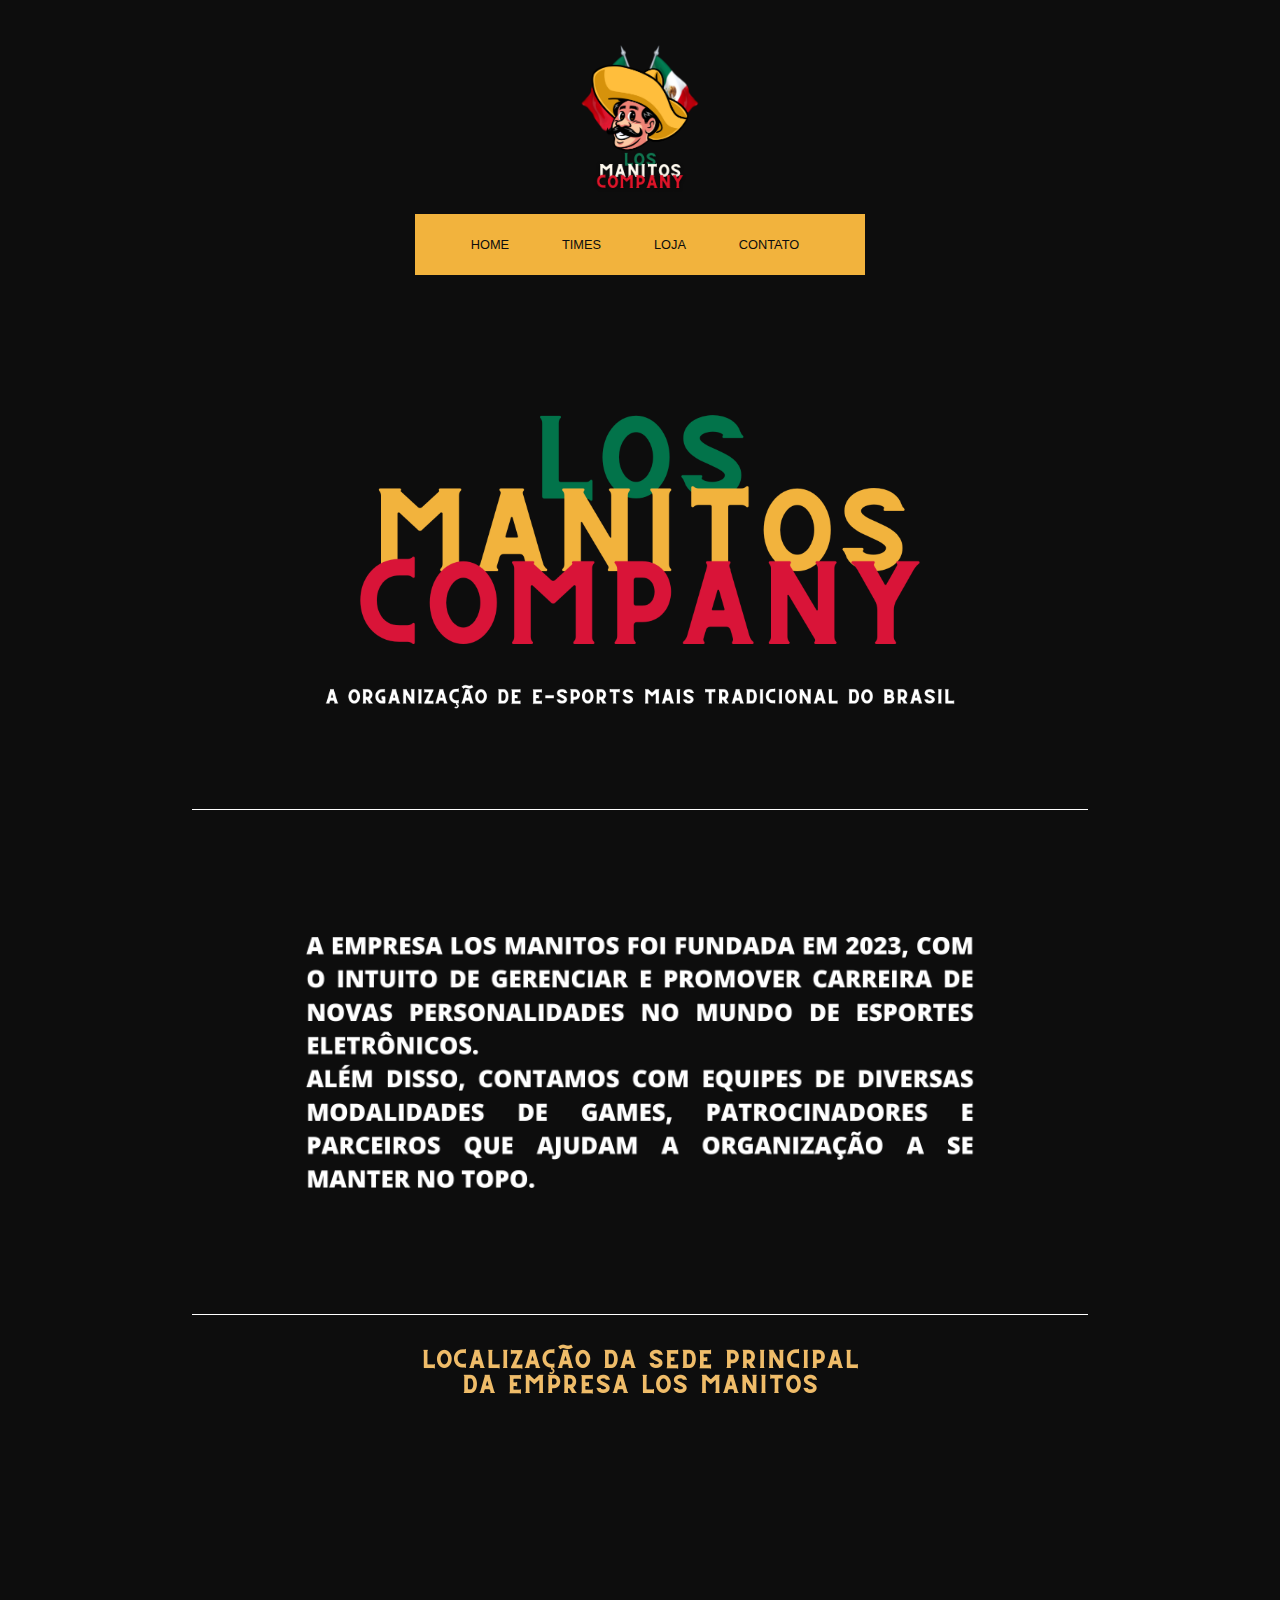
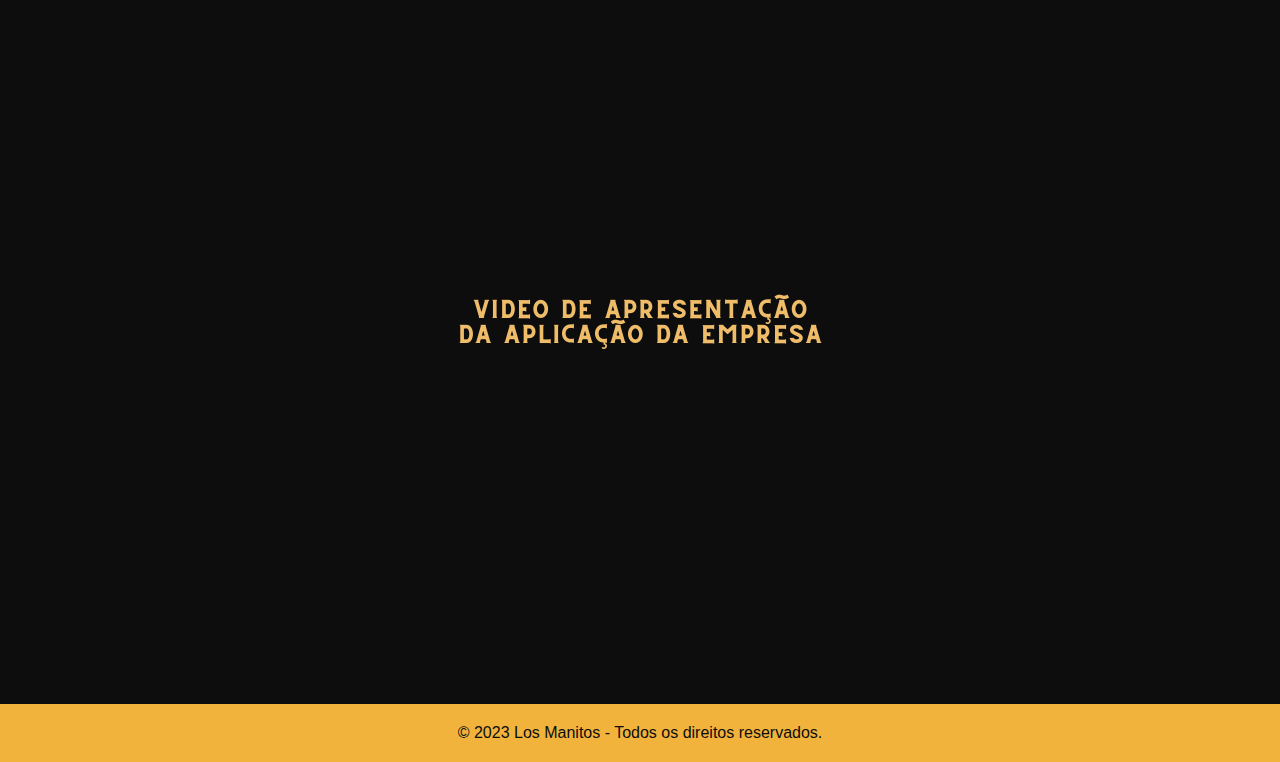
<file: index.html>
<!DOCTYPE html>
<html lang="pt-br">
<head>
    <meta charset="UTF-8">
    <meta name="viewport" content="width=device-width, initial-scale=1.0">
    <link rel="stylesheet" href="CSS/style.css">
    <link rel="icon" href="Logos/favicon.ico" type="png">
    <link rel="stylesheet" href="https://maxcdn.bootstrapcdn.com/font-awesome/4.5.0/css/font-awesome.min.css">
    <title>Los Manitos - Home</title>

</head>
<body>
    <header> <!--Início do header-->
        <img src="Logos/Logo.png" alt="Logo" id="logo">
        <div class="nav-container">
            <nav id="topo"><!--Início da barra de navegação-->
                <ul><!--Componentes do nav-->
                    <li><a href="index.html">HOME</a></li>
                    <li><a href="times.html">TIMES</a></li>
                    <li><a href="loja.html">LOJA</a></li>
                    <li><a href="contato.html">CONTATO</a></li>
                </ul>
            </nav><!--Fim da barra de navegação-->
        </div>
    </header><!--Fim do header-->
    <section class="conteudo"><!--Inicio do conteúdo-->
        <img src="Banners/Banner3.png" alt="Imagem Los Manitos" class="imglos">
        <img src="Banners/Banner1.png" alt="Imagem apresentação Los Manitos" class="imglos2">
    </section><!--Fim do conteúdo-->
    <!--Início da sessão mapa-->
    <img class="centro" src="Banners/bannerSede.png" alt="">
    <iframe class="centro mapa" src="https://www.google.com/maps/embed?pb=!1m18!1m12!1m3!1d3653.7444554125927!2d-46.468711925760054!3d-23.6850949787151!2m3!1f0!2f0!3f0!3m2!1i1024!2i768!4f13.1!3m3!1m2!1s0x94ce6bda294894d5%3A0x86b91d46e355bae4!2sR.%20Joaquim%20Pereira%20dos%20Santos%2C%20128%20-%20Vila%20Assis%20Brasil%2C%20Mau%C3%A1%20-%20SP%2C%2009360-660!5e0!3m2!1spt-BR!2sbr!4v1696712288331!5m2!1spt-BR!2sbr" style="border:0;" allowfullscreen="" loading="lazy" referrerpolicy="no-referrer-when-downgrade">
    </iframe> <!--Fim da sessão mapa-->
    <img class="centro" src="Banners/bannerVideo.png" alt="">
    <iframe class="centro video" src="https://www.youtube.com/embed/1La7aBPtRmc?si=utT2Jg9CXa9khXTS" title="YouTube video player" frameborder="0" allow="accelerometer; autoplay; clipboard-write; encrypted-media; gyroscope; picture-in-picture; web-share" allowfullscreen></iframe>
    <footer><!--Início do rodapé-->
        &copy; 2023 Los Manitos - Todos os direitos reservados.
    </footer><!--Fim do rodapé-->
</body>
</html>
</file>
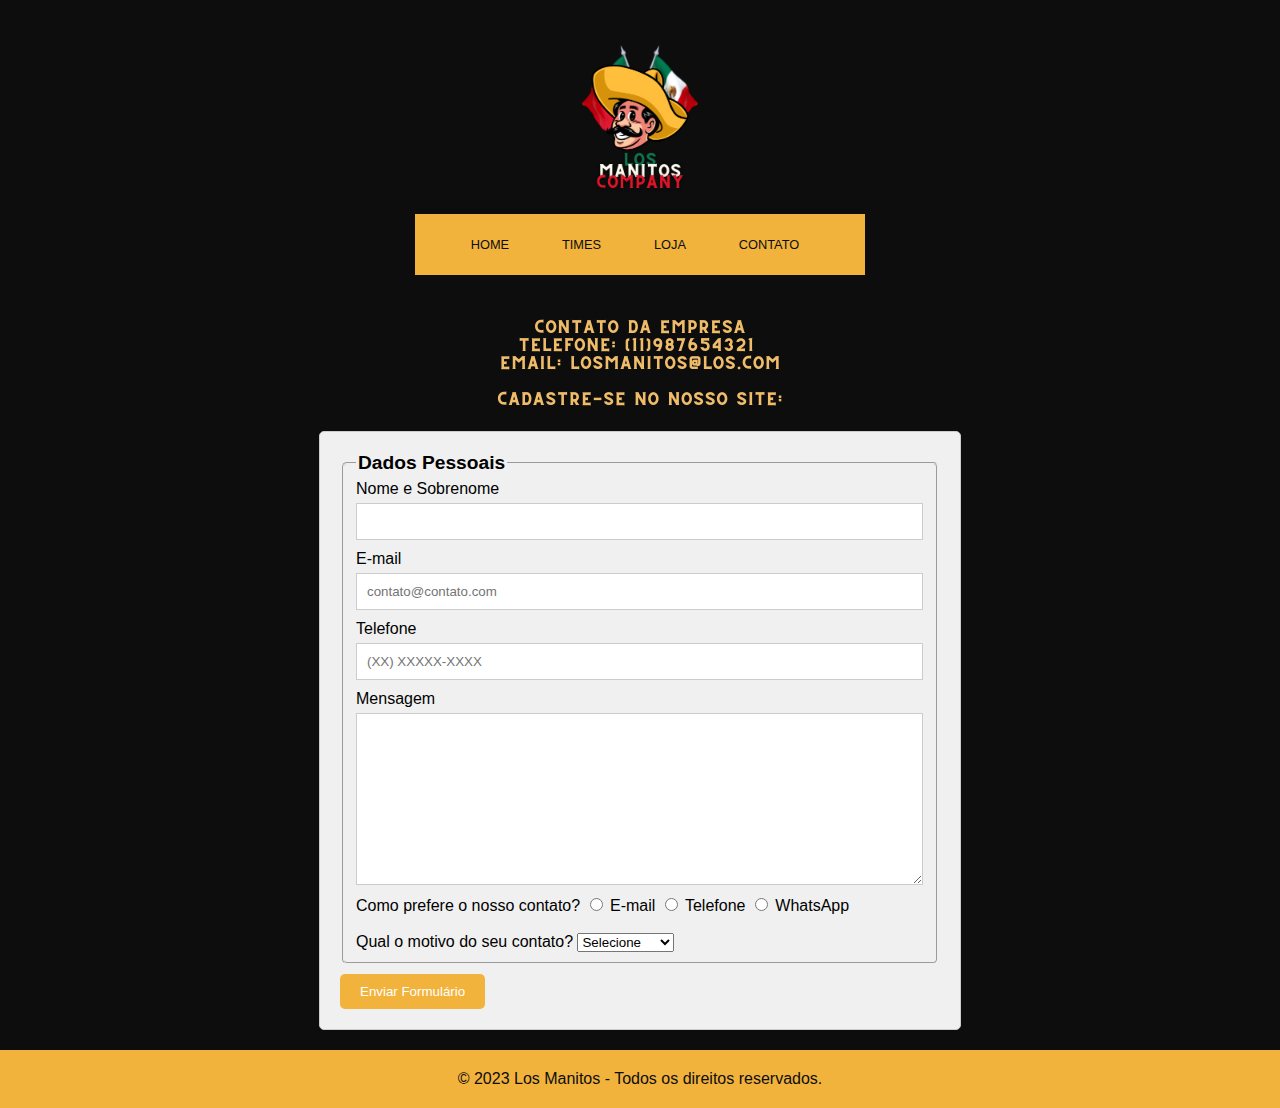
<file: contato.html>
<!DOCTYPE html>
<html lang="pt-br">
<head>
    <meta charset="UTF-8">
    <meta http-equiv="X-UA-Compatible" content="IE=edge">
    <meta name="viewport" content="width=device-width, initial-scale=1.0">
    <link rel="stylesheet" href="CSS/style.css">
    <link rel="icon" href="Logos/favicon.ico" type="png">
    <link rel="stylesheet" href="https://maxcdn.bootstrapcdn.com/font-awesome/4.5.0/css/font-awesome.min.css">
    <title>Los Manitos - Contato</title>
</head>
<body>
    <script src="Scripts/script.js"></script>
    <header> <!--Início do header-->
        <img src="Logos/Logo.png" alt="Logo" id="logo">
        <div class="nav-container">
            <nav id="topo"><!--Início da barra de navegação-->
                <ul><!--Componentes do nav-->
                    <li><a href="index.html">HOME</a></li>
                    <li><a href="times.html">TIMES</a></li>
                    <li><a href="loja.html">LOJA</a></li>
                    <li><a href="contato.html">CONTATO</a></li>
                </ul>
            </nav><!--Fim da barra de navegação-->
        </div>
    </header><!--Fim do header-->
    <main><!--Inicio do Main-->
        <section>
            <img class="bannerContato centro" src="Banners/bannerContato.png" alt="">
        </section>
        <section><!--Inicio do formulário-->
            <form name="formContato" method="get">
            <fieldset>
                <legend>Dados Pessoais</legend>
                <label for="nomesobrenome">Nome e Sobrenome</label>
                <input type="text" id="nomesobrenome" name="" class="input-padrao" required>

                <label for="email">E-mail</label>
                <input type="email" id="email" name="" class="input-padrao" required placeholder="contato@contato.com">

                <label for="telefone">Telefone</label>
                <input type="tel" id="telefone" name="" class="input-padrao" placeholder="(XX) XXXXX-XXXX">

                <label for="mensagem">Mensagem</label>
                <textarea name="" id="mensagem" cols="70" rows="10" class="input-padrao"></textarea>

                <label for="contato">Como prefere o nosso contato?
                    <input type="radio" value="radio-email" name="Contato"> E-mail
                    <input type="radio" value="radio-telefone" name="Contato"> Telefone
                    <input type="radio" value="radio-whatsapp" name="Contato"> WhatsApp
                </label>
                <br>
                <br>
                <label for="horario">Qual o motivo do seu contato?</label>
                <select>
                    <option>Selecione</option>
                    <option>Dúvida</option>
                    <option>Sugestão</option>
                    <option>Elogio</option>
                    <option>Reclamação</option>
                </select>
            </fieldset>
            <label><input type="submit" value="Enviar Formulário" class="enviar"></label>
        </form>
        </section><!--Fim do formulário-->
    </main><!--Fim do Main-->
    <footer><!--Início do rodapé-->
        &copy; 2023 Los Manitos - Todos os direitos reservados.
    </footer><!--Fim do rodapé-->
</body>
</html>
</file>
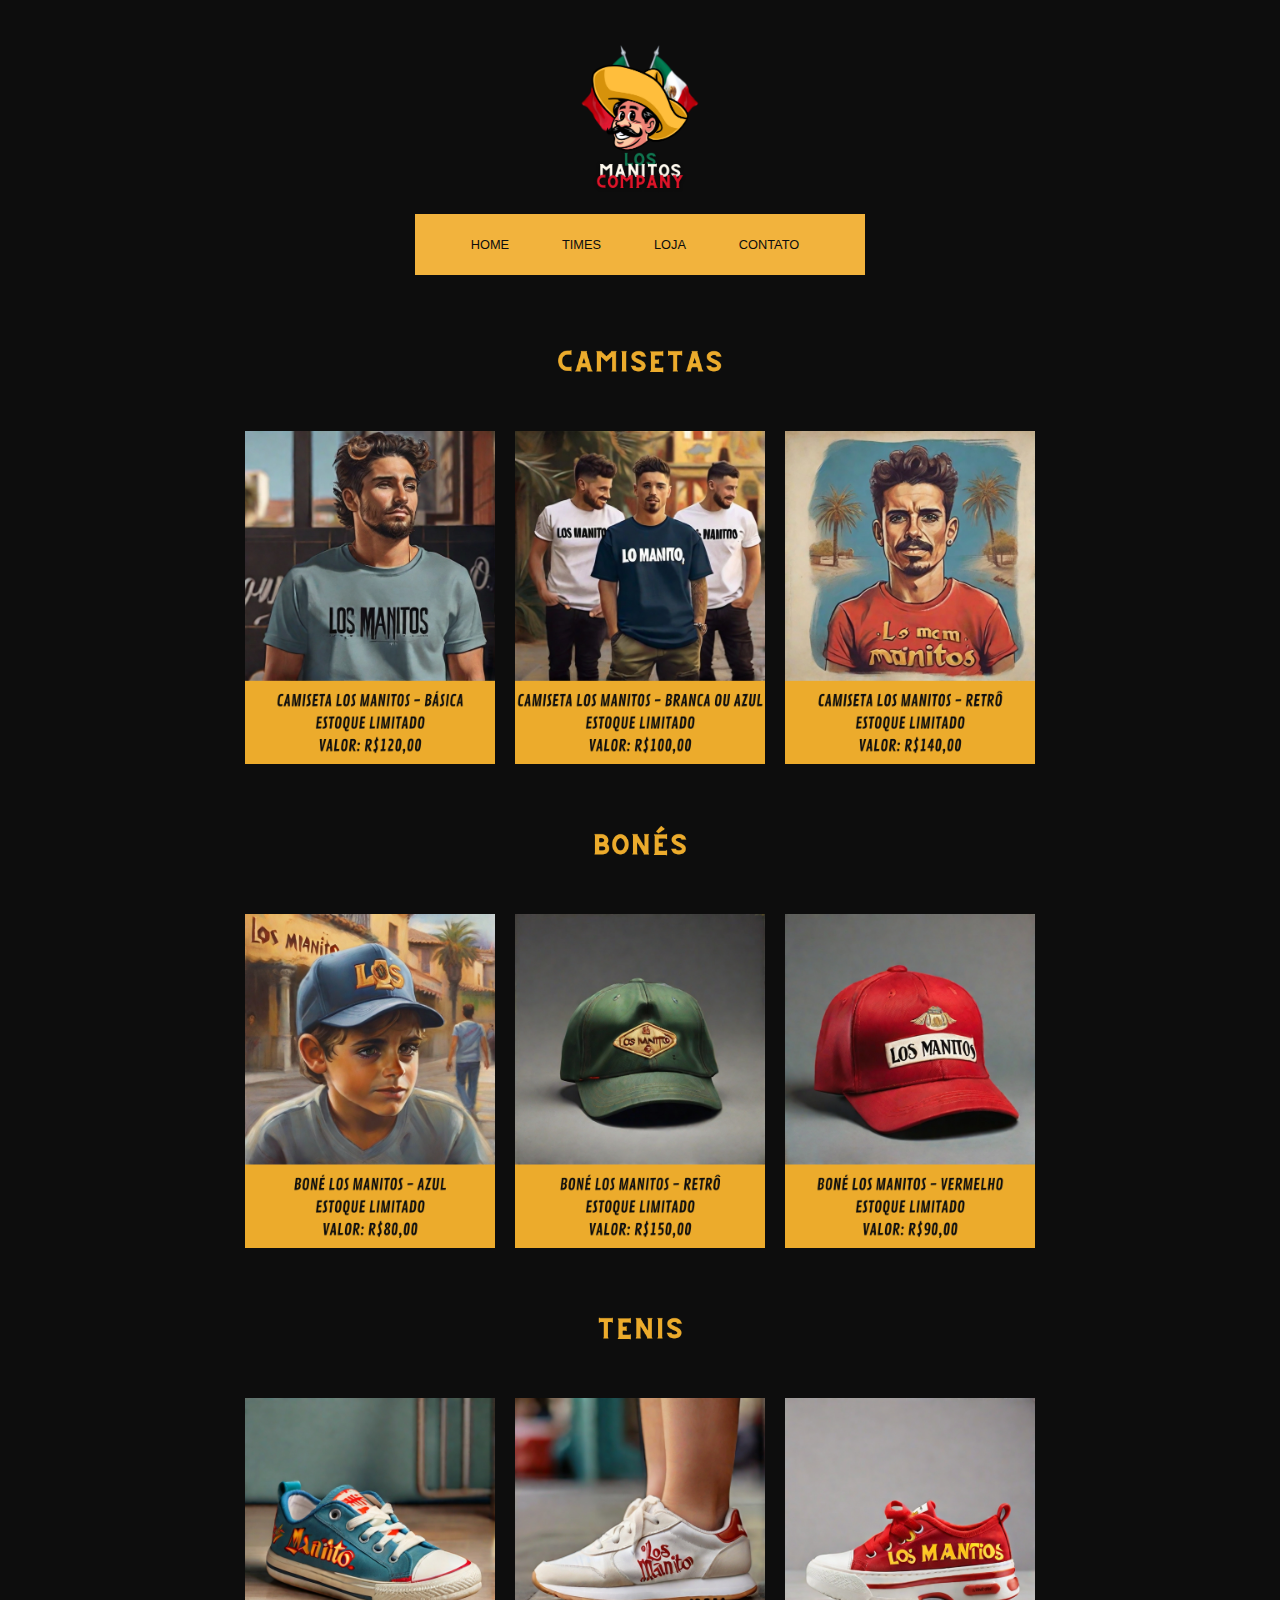
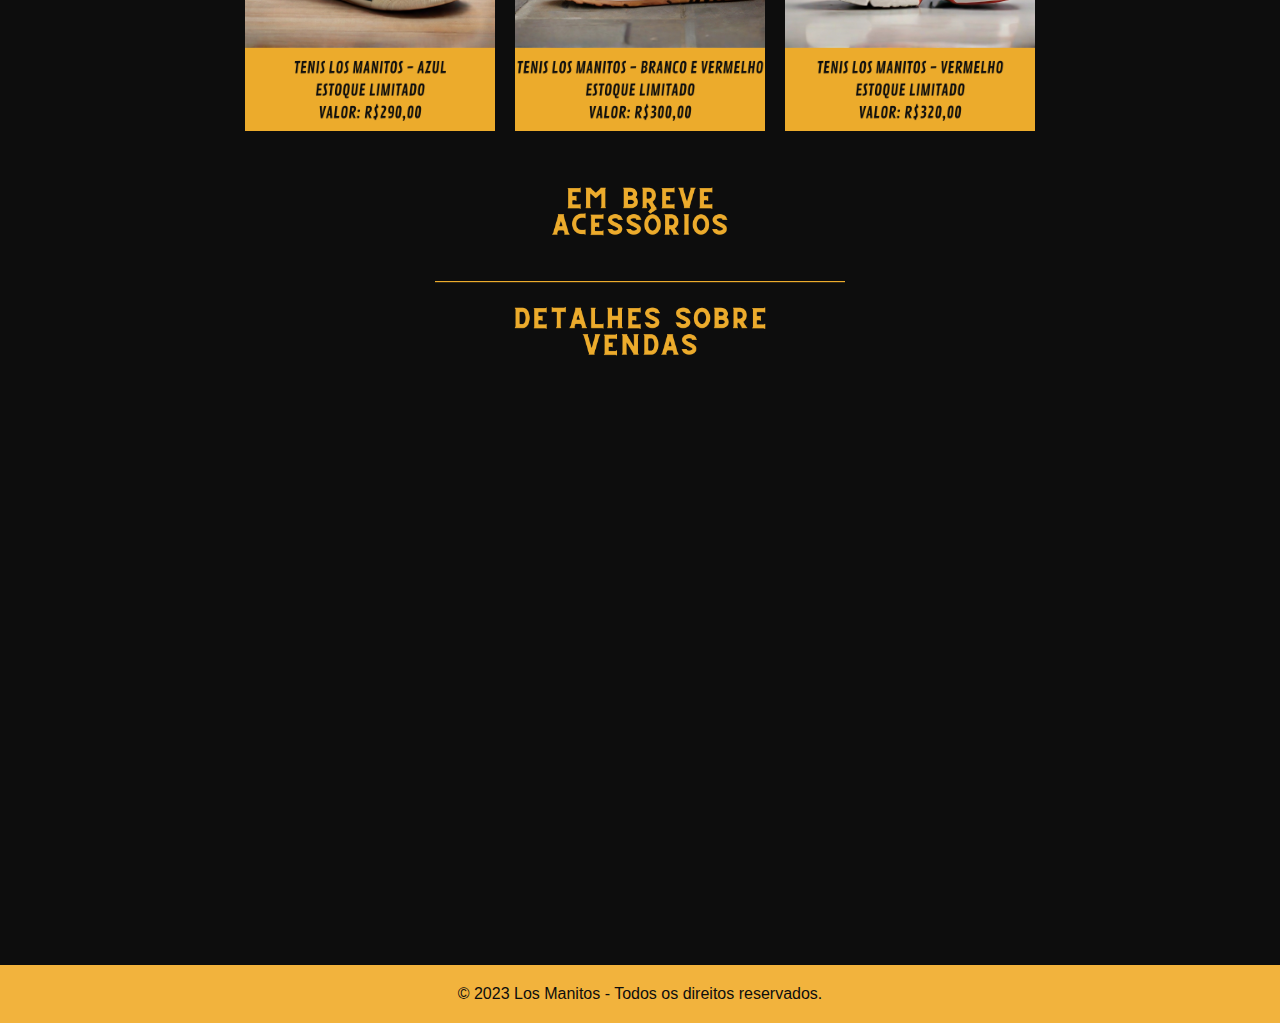
<file: loja.html>
<!DOCTYPE html>
<html lang="pt-br">
<head>
    <meta charset="UTF-8">
    <meta name="viewport" content="width=device-width, initial-scale=1.0">
    <link rel="stylesheet" href="CSS/style.css">
    <link rel="icon" href="Logos/favicon.ico" type="png">
    <link rel="stylesheet" href="https://maxcdn.bootstrapcdn.com/font-awesome/4.5.0/css/font-awesome.min.css">
    <title>Los Manitos - Loja</title>
</head>
<body>
    <script src="Scripts/script.js"></script>
    <header> <!--Início do header-->
        <img src="Logos/Logo.png" alt="Logo" id="logo">
        <div class="nav-container">
            <nav id="topo"><!--Início da barra de navegação-->
                <ul><!--Componentes do nav-->
                    <li><a href="index.html">HOME</a></li>
                    <li><a href="times.html">TIMES</a></li>
                    <li><a href="loja.html">LOJA</a></li>
                    <li><a href="contato.html">CONTATO</a></li>
                </ul>
            </nav><!--Fim da barra de navegação-->
            <section class="container1">
                <div class="banner1">
                  <!-- Banner 1 -->
                  <img src="Banners/camisetasBanner.png" alt="Banner 1">
                </div>
                <div class="products">
                  <!-- 3 produtos -->
                  <div class="product">
                    <img src="Banners/Camisa1.png" alt="Produto 1">
                  </div>
                  <div class="product">
                    <img src="Banners/Camisa2.png" alt="Produto 2">
                  </div>
                  <div class="product">
                    <img src="Banners/Camisa3.png" alt="Produto 3">
                  </div>
                </div>
                
                <div class="banner1">
                  <!-- Banner 2 -->
                  <img src="Banners/boneBanner.png" alt="Banner 2">
                </div>
                
                <div class="products1">
                  <!-- Outros 3 produtos -->
                  <div class="product">
                    <img src="Banners/Bone1.png" alt="Produto 4">
                  </div>
                  <div class="product">
                    <img src="Banners/Bone2.png" alt="Produto 5">
                  </div>
                  <div class="product">
                    <img src="Banners/Bone3.png" alt="Produto 6">
                  </div>
                </div>

                <div class="banner1">
                    <!-- Banner 2 -->
                    <img src="Banners/tenisBanner.png" alt="Banner 2">
                  </div>

                <div class="products1">
                    <!-- Outros 3 produtos -->
                    <div class="product">
                      <img src="Banners/Tenis1.png" alt="Produto 4">
                    </div>
                    <div class="product">
                      <img src="Banners/Tenis2.png" alt="Produto 5">
                    </div>
                    <div class="product">
                      <img src="Banners/Tenis3.png" alt="Produto 6">
                    </div>
                  </div>

                  <div class="banner1">
                    <!-- Banner 2 -->
                    <img src="Banners/EmBreveBanner.png" alt="Banner 2">
                  </div>

                  <div class="banner1">
                    <!-- Banner 2 -->
                    <img src="Banners/vendasBanner.png" alt="Banner 2">
                  </div>

                  <div class="outer-container">
                    <div class="dashboard-container">
                        <iframe class="dashboard" title="Report Section" src="https://app.powerbi.com/view?r=eyJrIjoiNmI3NGM1YjItNzcyNS00ZWE4LThmMWMtZjlkNzljMDg4ODBiIiwidCI6ImIxMDUxYzRiLTNiOTQtNDFhYi05NDQxLWU3M2E3MjM0MmZkZCJ9" allowFullScreen="true"></iframe>
                    </div>
                </div>
            </section>
        </div>
    </header><!--Fim do header-->
    <footer><!--Início do rodapé-->
        &copy; 2023 Los Manitos - Todos os direitos reservados.
    </footer><!--Fim do rodapé-->
</body>
</html>
</file>
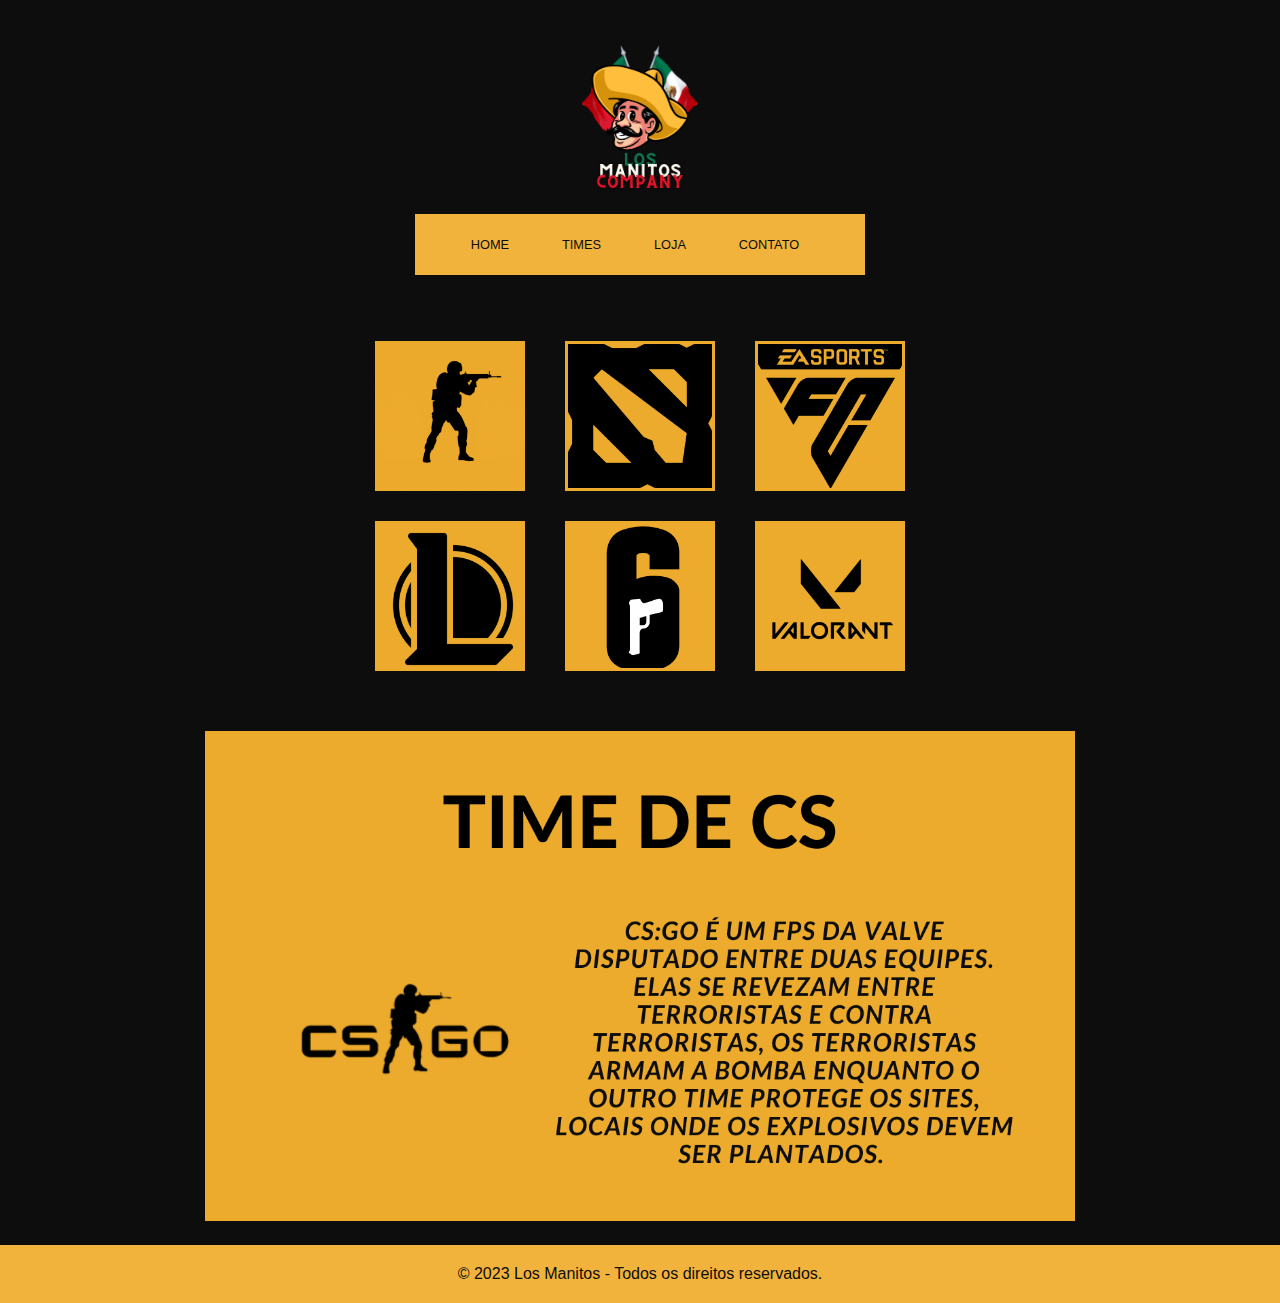
<file: times.html>
<!DOCTYPE html>
<html lang="pt-br">
<head>
    <meta charset="UTF-8">
    <meta name="viewport" content="width=device-width, initial-scale=1.0">
    <link rel="stylesheet" href="CSS/style.css">
    <link rel="icon" href="Logos/favicon.ico" type="png">
    <link rel="stylesheet" href="https://maxcdn.bootstrapcdn.com/font-awesome/4.5.0/css/font-awesome.min.css">
    <title>Los Manitos - Times</title>
</head>
<body>
    <script src="Scripts/script.js"></script>
    <header> <!--Início do header-->
        <img src="Logos/Logo.png" alt="Logo" id="logo">
        <div class="nav-container">
            <nav id="topo"><!--Início da barra de navegação-->
                <ul><!--Componentes do nav-->
                    <li><a href="index.html">HOME</a></li>
                    <li><a href="times.html">TIMES</a></li>
                    <li><a href="loja.html">LOJA</a></li>
                    <li><a href="contato.html">CONTATO</a></li>
                </ul>
            </nav><!--Fim da barra de navegação-->
        </div>
    </header><!--Fim do header-->
    <section class="logos-times"><!-- Inicio da seção de colunas das imagens -->
        <div>
            <div class="coluna">
                <img src="Logos/Logo CS-GO.png" alt="Logo CS-GO" onclick="mudarSlide(1)">
                <img src="Logos/Logo Dota 2.png" alt="Logo Dota 2" onclick="mudarSlide(2)">
                <img src="Logos/Logo EA-FC.png" alt="Logo EA-FC" onclick="mudarSlide(3)">
            </div>
            <div class="coluna">
                <img src="Logos/Logo League of Legends.png" alt="Logo League of Legends" onclick="mudarSlide(4)">
                <img src="Logos/Logo R6 Siege.png" alt="Logo R6 Siege" onclick="mudarSlide(5)">
                <img src="Logos/Logo Valorant.png" alt="Logo Valorant" onclick="mudarSlide(6)">
            </div>
        </div>
    </section> <!-- Fim da seção de colunas das imagens -->
        <section class="carrossel-container"><!-- Inicio da seção de carrossel -->
            <div class="carrossel-slides">
                <div class="slide">
                    <img src="Banners/Banner CS.png" alt="Banner CS-GO">
                </div>
                <div class="slide">
                    <img src="Banners/Banner Dota 2.png" alt="Banner Dota 2">
                </div>
                <div class="slide">
                    <img src="Banners/Banner EAFC.png" alt="Banner EA-FC">
                </div>
                <div class="slide" >
                    <img src="Banners/Banner Lol.png" alt="Banner League of Legends">
                </div>
                <div class="slide">
                    <img src="Banners/Banner R6.png" alt="Banner R6 Siege">
                </div>
                <div class="slide">
                    <img src="Banners/Banner Valorant.png" alt="Banner Valorant">
                </div>
            </div>
        </section><!-- Fim da seção de carrossel -->
        <footer><!--Início do rodapé-->
            &copy; 2023 Los Manitos - Todos os direitos reservados.
        </footer><!--Fim do rodapé-->
</body>
</html>
</file>
<file: CSS/style.css>
/*Estrutura do site */

body {
    margin: 0;
    padding: 0;
    background-image: url(fundo.png);
    font-family: Arial, sans-serif;
}

/**************************************************************************************************/
/*Estilização da página home*/
/*estilização header*/

header {
    text-align: center;
    padding: 20px 0;
}

#logo {
    max-width: 200px;
}

/*Estilização da barra de navegação (nav)*/

.nav-container {
    width: 510px;
    max-width: 450px;
    min-width: 300px;
    margin: 0 auto;
}

nav ul {
    text-align: center;
	margin-top: -10px;
	background: #F2B33D;
    padding: 10px;
    list-style: none;
    text-transform: uppercase;
}

nav ul a {
	font-size: 0.8em;
	display: block;
	padding: 0.6em 1.5em;
	line-height: 2em;
	text-decoration: none;
	color: #0D0D0D;
    font-family: 'Gill Sans', 'Gill Sans MT', Calibri, 'Trebuchet MS', sans-serif;
}

nav li {
    display: inline-block;
    margin-right: 10px;
}

ul a:hover {
	color: #fff;
}

/*Estilização conteudos do index*/

.conteudo {
    text-align: center;
    padding: 50px 0 0 0;
}

.imglos {
    width: 70%;
    max-width: 100%;
    margin-top: -60px;
}

.imglos2 {
    width: 70%;
    max-width: 100%;
    border-top: 1px solid white;
    border-bottom:  1px solid white;
}

/*Usado para centralizar mapa e video*/

.centro {
    display: flex;
    margin: 0 auto;
}

/*Fim da estilização da página index*/
/**************************************************************************************************/

/*Estilização da página times*/
/*Estilização das colunas de imagens da página times*/

.logos-times {
    text-align: center;
    padding-bottom: 30px;
}

.coluna {
    display: flex;
    justify-content: center;
    margin: 30px 0;
}

.coluna img {
    min-width: 80px;
    max-width: 180px;
    width: 150px;
    margin: 0 20px;
    transition: transform 0.3s;
}

.coluna img:hover {
    transform: scale(1.2);
    cursor: pointer;
}

/* Estilo para o carrossel da página times */

.carrossel-container {
    position: relative;
    max-width: 68%;
    margin: 0 auto;
    overflow: hidden;
    margin-bottom: 20px;
}

.carrossel-slides {
    display: flex;
    transition: transform 0.5s ease-in-out;
}

.slide {
    min-width: 100%;
    flex: 1;
    text-align: center;
}

img {
    max-width: 100%;
    height: auto;
}

/* input[type="radio"] {
    display: none;
} */

.carrossel-botoes {
    display: flex;
    justify-content: center;
    margin-top: 10px;
}


.mapa {
    width: 30%;
    height: 450px;
    min-width: 400px;
}

.video {
    width: 30%;
    min-width: 400px;
    height: 315px;
}

/*Fim da estilização da página times*/
/**************************************************************************************************/

/*Estilização da página Contato*/

/* Estilo para o formulário */

.bannerContato{
    margin-bottom: 20px;
}

form {
    max-width: 600px;
    margin: 0 auto;
    padding: 20px;
    background-color: #f0f0f0;
    border: 1px solid #ccc;
    border-radius: 5px;
    border-radius: 5px;
}

legend {
    font-weight: bold;
    font-size: 1.2em;

}

.input-padrao {
    width: 96%;
    padding: 10px;
    margin-top: 5px;
    border: 1px solid #ccc;
    margin-bottom: 10px;
    display: block;
}

.enviar {
    margin-top: 10px;
    background-color: #F2B33D;
    color: #fff;
    border: none;
    padding: 10px 20px;
    border-radius: 5px;
}

.enviar:hover {
    background-color: white;
    color: #F2B33D;
}

fieldset{
    border-radius: 5px;
}


/*Fim da estilização da página Contato*/

/*Estilização da página Loja*/
.container1 {
    max-width: 1200px;
    margin: 0 auto;
    padding: 20px;
    text-align: center;
  }
  
  /* Estilos para os banners */
  .banner1 {
    margin-bottom: 20px;
  }
  
  .banner1 img {
    max-width: 100%; 
  }
  
  /* Estilos para os produtos */
  .products,
  .products1 {
    display: flex;
    justify-content: center;
    gap: 20px;
    margin-bottom: 20px;
  }
  
  .product {
    flex: 1;
  }
  
  .product img {
    max-width: 250px;
    display: block;
    margin-bottom: 10px;
  }

  .product img:hover {
    transform: scale(1.1);
    transition: transform 0.3s ease;
  }

  .outer-container {
    display: flex;
    justify-content: center;
    align-items: center;
}
.dashboard-container {
    text-align: center;
}
.dashboard {
    width: 1000px;
    height: 500px;
    border: none;
}
  
/*Fim da estilização da página Loja*/

/*Estilização Rodapé*/

footer {
    text-align: center;
    background-color: #F2B33D;
    color: #0D0D0D;
    padding: 20px 0;
    margin-top: 20px;
}
</file>
